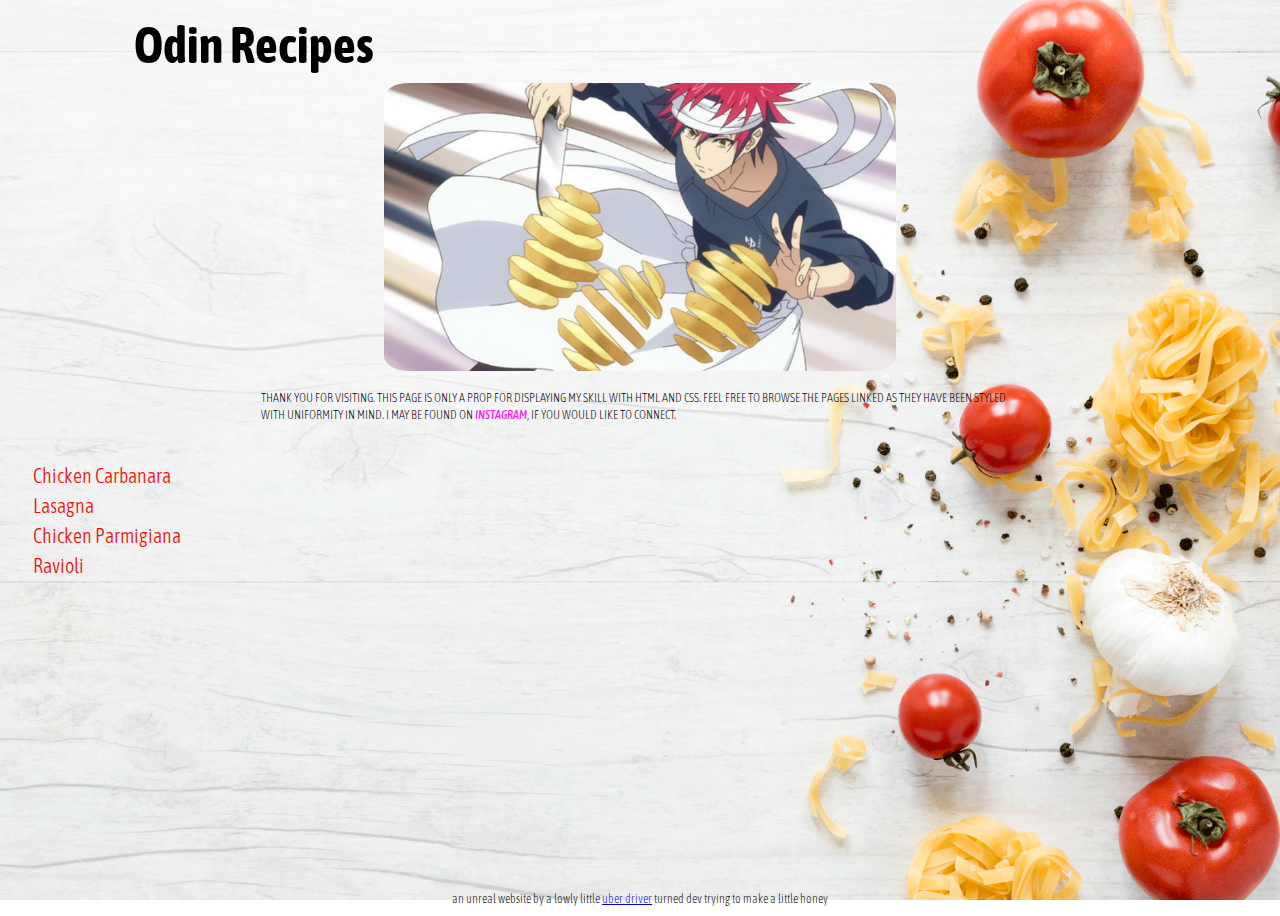
<file: index.html>
<!DOCTYPE html>
<html lang="en">
<head>
    <meta charset="UTF-8">
    <meta name="viewport" content="width=device-width, initial-scale=1.0">
    <link rel="stylesheet" href="./assets/styles.css">
    <link rel="preconnect" href="https://fonts.googleapis.com">
    <link rel="preconnect" href="https://fonts.gstatic.com" crossorigin>
    <link href="https://fonts.googleapis.com/css2?family=Asap+Condensed:ital,wght@0,200;0,300;0,400;0,500;0,600;0,700;0,800;0,900;1,200;1,300;1,400;1,500;1,600;1,700;1,800;1,900&family=Indie+Flower&family=Lilita+One&display=swap" rel="stylesheet">
    <title>odin-recipes</title>
</head>
<body>
    <div class="container">
        <a href="index.html" class="title">Odin Recipes</a>
    </div>                                                     
    <img src="./images/chef.webp" class="chef"/>
    <div class="intro fyc">thank you for visiting. this page is only a prop for displaying my skill with html and css.
        feel free to browse the pages linked as they have been styled with uniformity in mind. I may be found on <a href="https://www.instagram.com/keyscatreflex" class="external social-media" target="_blank">instagram</a>, if you would like to connect.
    </div>
    <!-- style links using css class selectors -->
    <div class="container links">
        <article>
            <ul>
                <li class="carbonara"><a width="256px" height="auto" href="./recipes/cabanara.html">Chicken Carbanara</a></li>
                <li><a class="lasagna" href="./recipes/lasagna.html">Lasagna</a></li>
                <li><a class="parmagiana" href="./recipes/parmigiana.html">Chicken Parmigiana</a></li>
                <li><a class="ravioli" href="./recipes/ravioli.html">Ravioli</a></li>
            </ul>
        </article>
    </div>
</body>
<footer>an unreal website by a lowly little <a href="https://www.instagram.com/keyscatreflex.com" target="_blank">uber driver</a> turned dev trying to make a little honey</footer>
</html>
</file>
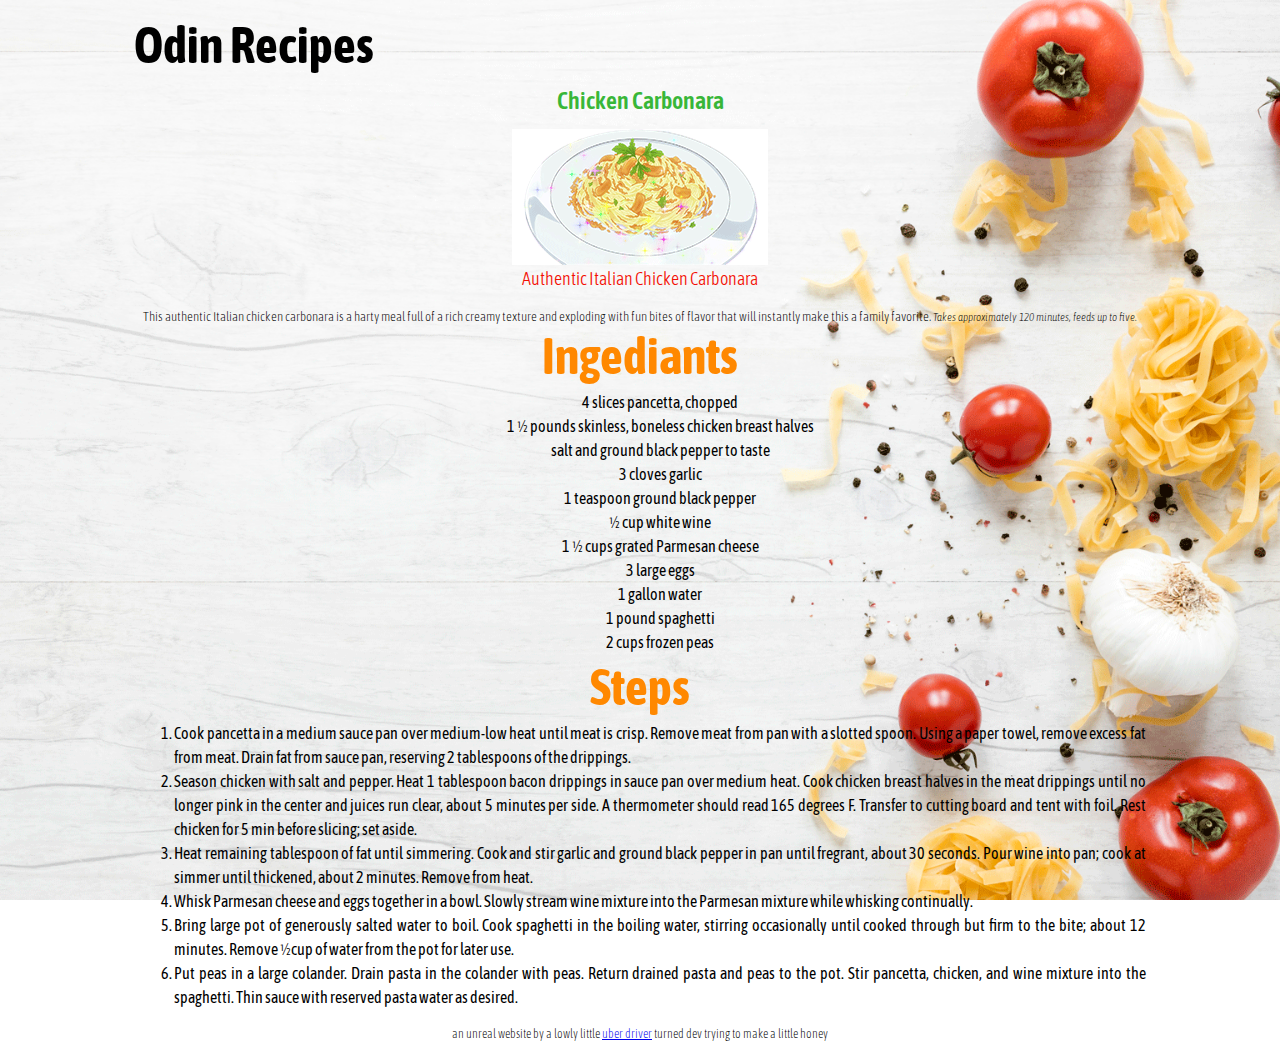
<file: recipes/cabanara.html>
<!DOCTYPE html>
<html lang="en">
<head>
    <meta charset="UTF-8">
    <meta name="viewport" content="width=device-width, initial-scale=1.0">
    <link rel="stylesheet" href="./assets/styles.css">
    <link rel="stylesheet" href="./assets/styles.css">
    <link rel="preconnect" href="https://fonts.googleapis.com">
    <link rel="preconnect" href="https://fonts.gstatic.com" crossorigin>
    <link href="https://fonts.googleapis.com/css2?family=Asap+Condensed:ital,wght@0,200;0,300;0,400;0,500;0,600;0,700;0,800;0,900;1,200;1,300;1,400;1,500;1,600;1,700;1,800;1,900&family=Indie+Flower&family=Lilita+One&display=swap" rel="stylesheet">
    <title>Chicken Carbonara</title>
</head>
<body>
    <div><a class="title" href="../index.html">Odin Recipes</a></div>
    <h1>Chicken Carbonara</h1><!-- Fix Carbonara typo across all linked media -->
    <img src="../recipes/images/hover/carbonara.gif" class="food-image cabanara" alt="a picture of delicious pasta carbonara"><!-- Fix the typos in this media here -->
    <h2>Authentic Italian Chicken Carbonara</h2>
    <section class="description">
        <p>This authentic Italian chicken carbonara is a harty meal full of a rich creamy texture and exploding with fun bites of flavor that will instantly make this a family favorite. <a class="quantity">Takes approximately 120 minutes, feeds up to five.</a></p>
    </section>
    <div">
        <section>
            <h3 class="ingrediants">Ingediants</h3>
            <ul class="ingrediant-list">
                <li>4 slices pancetta, chopped</li>
                <li>1 &frac12; pounds skinless, boneless chicken breast halves</li>
                <li>salt and ground black pepper to taste</li>
                <li>3 cloves garlic</li>
                <li>1 teaspoon ground black pepper</li>
                <li>&frac12; cup white wine</li>
                <li>1 &frac12; cups grated Parmesan cheese</li>
                <li>3 large eggs</li>
                <li>1 gallon water</li>
                <li>1 pound spaghetti</li>
                <li>2 cups frozen peas</li>
            </ul>
            <h3 class="steps">Steps</h3>
                <ol class="step-list">
                <li>Cook pancetta in a medium sauce pan over medium-low heat until meat is crisp. Remove meat from pan with a slotted spoon. Using a paper towel, remove excess fat from meat. Drain fat from sauce pan, reserving 2 tablespoons of the drippings.</li>
                <li>Season chicken with salt and pepper. Heat 1 tablespoon bacon drippings in sauce pan over medium heat. Cook chicken breast halves in the meat drippings until no longer pink in the center and juices run clear, about 5 minutes per side. A thermometer should read 165 degrees F. Transfer to cutting board and tent with foil. Rest chicken for 5 min before slicing; set aside.</li>
                <li>Heat remaining tablespoon of fat until simmering. Cook and stir garlic and ground black pepper in pan until fregrant, about 30 seconds. Pour wine into pan; cook at simmer until thickened, about 2 minutes. Remove from heat.</li>
                <li>Whisk Parmesan cheese and eggs together in a bowl. Slowly stream wine mixture into the Parmesan mixture while whisking continually.</li>
                <li>Bring large pot of generously salted water to boil. Cook spaghetti in the boiling water, stirring occasionally until cooked through but firm to the bite; about 12 minutes. Remove &frac12;cup of water from the pot for later use.</li>
                <li>Put peas in a large colander. Drain pasta in the colander with peas. Return drained pasta and peas to the pot. Stir pancetta, chicken, and wine mixture into the spaghetti. Thin sauce with reserved pasta water as desired. </li>
            </ol>
        </section>
    </div>
</body>
<footer>an unreal website by a lowly little <a href="https://www.instagram.com/keyscatreflex">uber driver</a> turned dev trying to make a little honey</footer>
</html>
</file>
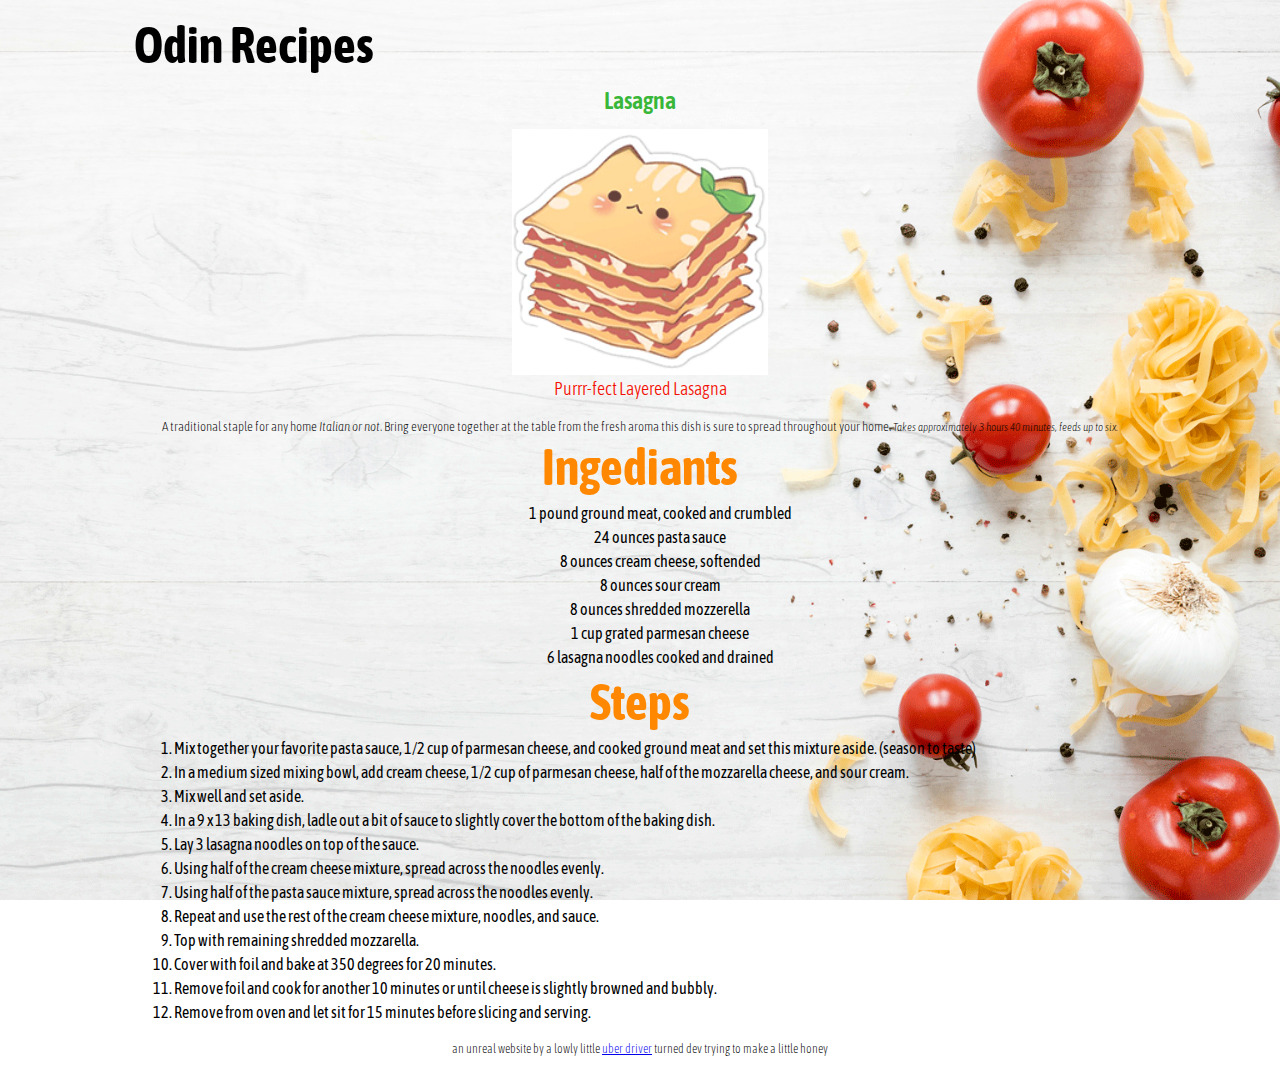
<file: recipes/lasagna.html>
<!DOCTYPE html>
<html lang="en">
<head>
    <meta charset="UTF-8">
    <meta name="viewport" content="width=device-width, initial-scale=1.0">
    <link rel="stylesheet" href="./assets/styles.css">
    <link rel="stylesheet" href="./assets/styles.css">
    <link rel="preconnect" href="https://fonts.googleapis.com">
    <link rel="preconnect" href="https://fonts.gstatic.com" crossorigin>
    <link href="https://fonts.googleapis.com/css2?family=Asap+Condensed:ital,wght@0,200;0,300;0,400;0,500;0,600;0,700;0,800;0,900;1,200;1,300;1,400;1,500;1,600;1,700;1,800;1,900&family=Indie+Flower&family=Lilita+One&display=swap" rel="stylesheet">
    <title>lasagna</title>
</head>
<body>
    <div><a class="title" href="../index.html">Odin Recipes</a></div>
    <h1>Lasagna</h1>
    <img src="../recipes/images/hover/lasagna.gif" class="food-image lasagna" alt="an image of one serving of fancy lasagna decorated like a cat">
    <h2>Purrr-fect Layered Lasagna</h2>
    <section class="description">
        <p>A traditional staple for any home <em>Italian or not</em>. Bring everyone together at the table from the fresh aroma this dish is sure to spread throughout your home. <a class="quantity">Takes approximately 3 hours 40 minutes, feeds up to six.</a></p>
    </section>
    <section>
        <h3 class="ingrediants">Ingediants</h3>
        <ul class="ingrediant-list">
            <li>1 pound ground meat, cooked and crumbled</li>
            <li>24 ounces pasta sauce</li>
            <li>8 ounces cream cheese, softended</li>
            <li>8 ounces sour cream</li>
            <li>8 ounces shredded mozzerella</li>
            <li>1 cup grated parmesan cheese</li>
            <li>6 lasagna noodles cooked and drained</li>
        </ul>
        <h3 class="steps">Steps</h3>
        <ol class="step-list">
            <li>Mix together your favorite pasta sauce, 1/2 cup of parmesan cheese, and cooked ground meat and set this mixture aside. (season to taste)</li>
            <li>In a medium sized mixing bowl, add cream cheese, 1/2 cup of parmesan cheese, half of the mozzarella cheese, and sour cream.</li>
            <li>Mix well and set aside.</li>
            <li>In a 9 x 13 baking dish, ladle out a bit of sauce to slightly cover the bottom of the baking dish.</li>
            <li>Lay 3 lasagna noodles on top of the sauce.</li>
            <li>Using half of the cream cheese mixture, spread across the noodles evenly.</li>
            <li>Using half of the pasta sauce mixture, spread across the noodles evenly.</li>
            <li>Repeat and use the rest of the cream cheese mixture, noodles, and sauce.</li>
            <li>Top with remaining shredded mozzarella.</li>
            <li>Cover with foil and bake at 350 degrees for 20 minutes.</li>
            <li>Remove foil and cook for another 10 minutes or until cheese is slightly browned and bubbly.</li>
            <li>Remove from oven and let sit for 15 minutes before slicing and serving.</li>
        </ol>
    </section>
</body>
<footer>an unreal website by a lowly little <a href="https://www.instagram.com/keyscatreflex">uber driver</a> turned dev trying to make a little honey</footer>
</html>
</file>
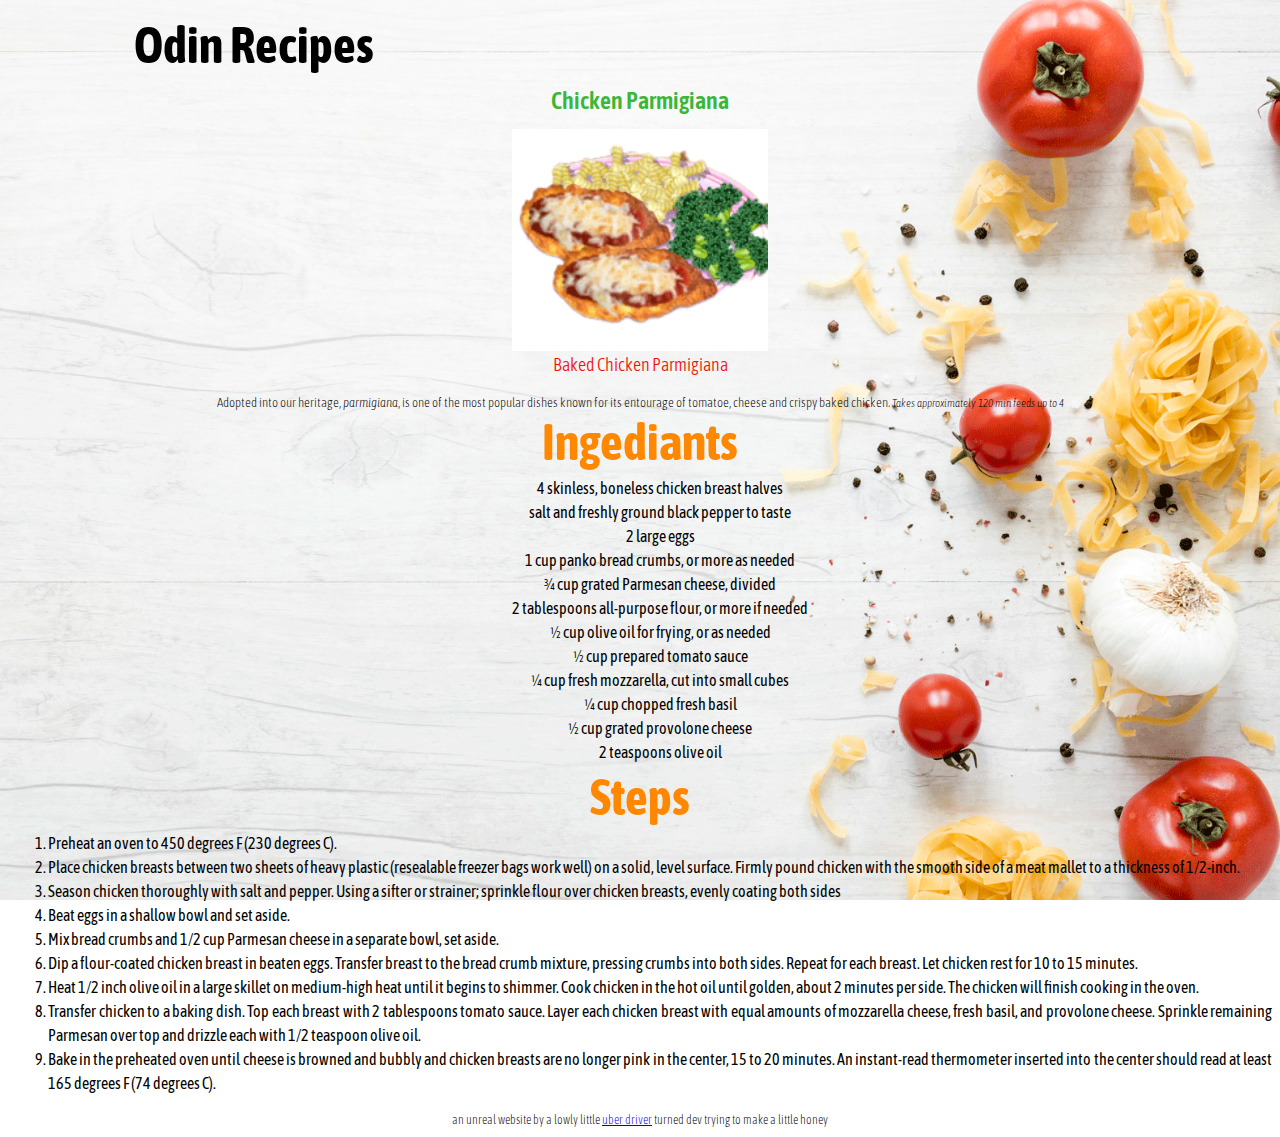
<file: recipes/parmigiana.html>
<!DOCTYPE html>
<html lang="en">
<head>
    <meta charset="UTF-8">
    <meta name="viewport" content="width=device-width, initial-scale=1.0">
    <link rel="stylesheet" href="./assets/styles.css">
    <link rel="stylesheet" href="./assets/styles.css">
    <link rel="preconnect" href="https://fonts.googleapis.com">
    <link rel="preconnect" href="https://fonts.gstatic.com" crossorigin>
    <link href="https://fonts.googleapis.com/css2?family=Asap+Condensed:ital,wght@0,200;0,300;0,400;0,500;0,600;0,700;0,800;0,900;1,200;1,300;1,400;1,500;1,600;1,700;1,800;1,900&family=Indie+Flower&family=Lilita+One&display=swap" rel="stylesheet">
    <title>Chicken Parmigiana</title>
</head>
<body>
    <div><a class="title" href="../index.html">Odin Recipes</a></div>
    <h1>Chicken Parmigiana</h1>
    <img src="../recipes/images/hover/parmagiana.gif" class="food-image parmigiana" alt="an image of a plate of chicken parmigiana covered in marinara and cheese, served next to broccoli">
    <h2>Baked Chicken Parmigiana</h2>
    <section class="description">
        <p>Adopted into our heritage, <em>parmigiana</em>, is one of the most popular dishes known for its entourage of tomatoe, cheese and crispy baked chicken. <a class= "quantity">Takes approximately 120 min feeds up to 4 </a></p>
    </section>
    <section>
        <h3 class="ingrediants">Ingediants</h3>
        <ul class="ingrediant-list">
            <li>4 skinless, boneless chicken breast halves            </li>
            <li>salt and freshly ground black pepper to taste</li>
            <li>2 large eggs</li>
            <li>1 cup panko bread crumbs, or more as needed</li>
            <li>&frac34; cup grated Parmesan cheese, divided</li>
            <li>2 tablespoons all-purpose flour, or more if needed</li>
            <li>&frac12; cup olive oil for frying, or as needed</li>
            <li>&frac12; cup prepared tomato sauce</li>
            <li>&frac14; cup fresh mozzarella, cut into small cubes</li>
            <li>&frac14; cup chopped fresh basil</li>
            <li>&frac12;  cup grated provolone cheese</li>
            <li>2 teaspoons olive oil</li>
        </ul>
        <h3 class="steps">Steps</h3>
        <ol calss="step-list">
            <li>Preheat an oven to 450 degrees F (230 degrees C).</li>
            <li>Place chicken breasts between two sheets of heavy plastic (resealable freezer bags work well) on a solid, level surface. Firmly pound chicken with the smooth side of a meat mallet to a thickness of 1/2-inch.</li>
            <li>Season chicken thoroughly with salt and pepper. Using a sifter or strainer; sprinkle flour over chicken breasts, evenly coating both sides</li>
            <li>Beat eggs in a shallow bowl and set aside.</li>
            <li>Mix bread crumbs and 1/2 cup Parmesan cheese in a separate bowl, set aside.</li>
            <li>Dip a flour-coated chicken breast in beaten eggs. Transfer breast to the bread crumb mixture, pressing crumbs into both sides. Repeat for each breast. Let chicken rest for 10 to 15 minutes.</li>
            <li>Heat 1/2 inch olive oil in a large skillet on medium-high heat until it begins to shimmer. Cook chicken in the hot oil until golden, about 2 minutes per side. The chicken will finish cooking in the oven.</li>
            <li>Transfer chicken to a baking dish. Top each breast with 2 tablespoons tomato sauce. Layer each chicken breast with equal amounts of mozzarella cheese, fresh basil, and provolone cheese. Sprinkle remaining Parmesan over top and drizzle each with 1/2 teaspoon olive oil.</li>
            <li>Bake in the preheated oven until cheese is browned and bubbly and chicken breasts are no longer pink in the center, 15 to 20 minutes. An instant-read thermometer inserted into the center should read at least 165 degrees F (74 degrees C).</li>
        </ol>
    </section>
</body>
<footer>an unreal website by a lowly little <a href="https://www.instagram.com/keyscatreflex">uber driver</a> turned dev trying to make a little honey</footer>
</html>
</file>
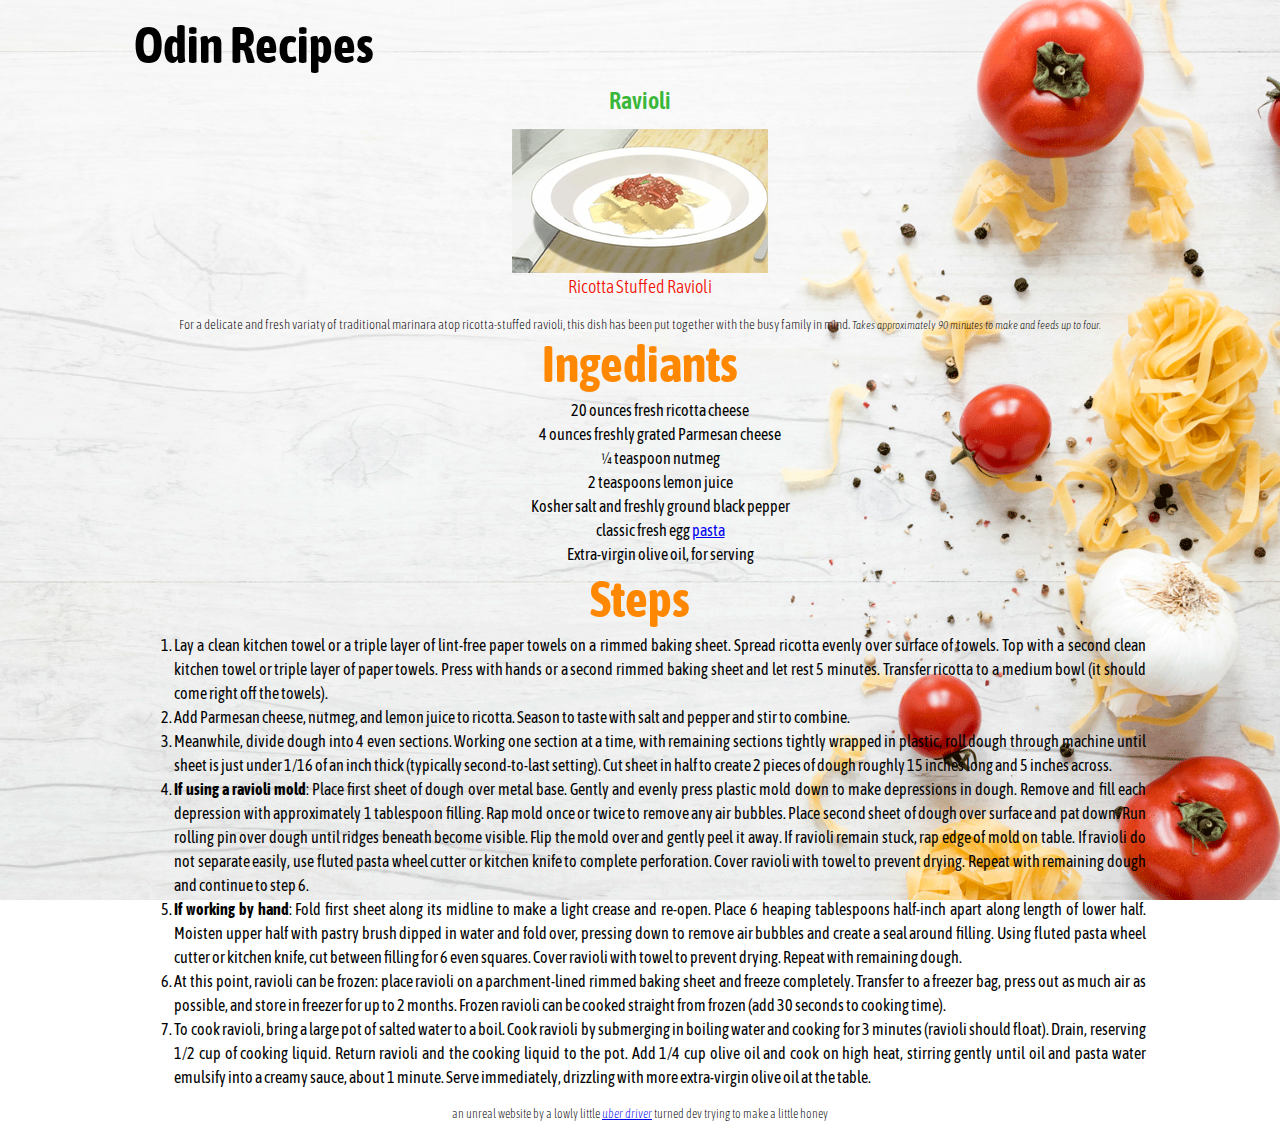
<file: recipes/ravioli.html>
<!DOCTYPE html>
<html lang="en">
<head>
    <meta charset="UTF-8">
    <meta name="viewport" content="width=device-width, initial-scale=1.0">
    <link rel="stylesheet" href="./assets/styles.css">
    <link rel="stylesheet" href="./assets/styles.css">
    <link rel="preconnect" href="https://fonts.googleapis.com">
    <link rel="preconnect" href="https://fonts.gstatic.com" crossorigin>
    <link href="https://fonts.googleapis.com/css2?family=Asap+Condensed:ital,wght@0,200;0,300;0,400;0,500;0,600;0,700;0,800;0,900;1,200;1,300;1,400;1,500;1,600;1,700;1,800;1,900&family=Indie+Flower&family=Lilita+One&display=swap" rel="stylesheet">
    <title>Ravioli</title>
</head>
<body>
    <div><a class="title" href="../index.html">Odin Recipes</a></div>
    <h1>Ravioli</h1>
    <img src="../recipes/images/hover/ravioli.gif" class="food-image ravioli" alt="an image of a plate of ravioli">
    <h2>Ricotta Stuffed Ravioli</h2>
    <section class="description">
        <p>For a delicate and fresh variaty of traditional marinara atop ricotta-stuffed ravioli, this dish has been put together with the busy family in mind. <a class="quantity">Takes approximately 90 minutes to make and feeds up to four.</a></p>
    </section>
    <section>
        <h4 class="ingrediants">Ingediants</h4>
        <ul class="ingrediant-list">
            <li>20 ounces fresh ricotta cheese</li>
            <li>4 ounces freshly grated Parmesan cheese</li>
            <li>&frac14; teaspoon nutmeg</li>
            <li>2 teaspoons lemon juice</li>
            <li>Kosher salt and freshly ground black pepper</li>
            <li>classic fresh egg <a href="https://www.seriouseats.com/fresh-egg-pasta">pasta</a></li>
            <li>Extra-virgin olive oil, for serving</li>
        </ul>
        <h4 class="steps">Steps</h4>
        <ol class="step-list">
            <li>Lay a clean kitchen towel or a triple layer of lint-free paper towels on a rimmed baking sheet. Spread ricotta evenly over surface of towels. Top with a second clean kitchen towel or triple layer of paper towels. Press with hands or a second rimmed baking sheet and let rest 5 minutes. Transfer ricotta to a medium bowl (it should come right off the towels).</li>
            <li>Add Parmesan cheese, nutmeg, and lemon juice to ricotta. Season to taste with salt and pepper and stir to combine.</li>
            <li>Meanwhile, divide dough into 4 even sections. Working one section at a time, with remaining sections tightly wrapped in plastic, roll dough through machine until sheet is just under 1/16 of an inch thick (typically second-to-last setting). Cut sheet in half to create 2 pieces of dough roughly 15 inches long and 5 inches across.</li>
            <li><strong>If using a ravioli mold</strong>: Place first sheet of dough over metal base. Gently and evenly press plastic mold down to make depressions in dough. Remove and fill each depression with approximately 1 tablespoon filling. Rap mold once or twice to remove any air bubbles. Place second sheet of dough over surface and pat down. Run rolling pin over dough until ridges beneath become visible. Flip the mold over and gently peel it away. If ravioli remain stuck, rap edge of mold on table. If ravioli do not separate easily, use fluted pasta wheel cutter or kitchen knife to complete perforation. Cover ravioli with towel to prevent drying. Repeat with remaining dough and continue to step 6.</li>
            <li><strong>If working by hand</strong>: Fold first sheet along its midline to make a light crease and re-open. Place 6 heaping tablespoons half-inch apart along length of lower half. Moisten upper half with pastry brush dipped in water and fold over, pressing down to remove air bubbles and create a seal around filling. Using fluted pasta wheel cutter or kitchen knife, cut between filling for 6 even squares. Cover ravioli with towel to prevent drying. Repeat with remaining dough.</li>
            <li>At this point, ravioli can be frozen: place ravioli on a parchment-lined rimmed baking sheet and freeze completely. Transfer to a freezer bag, press out as much air as possible, and store in freezer for up to 2 months. Frozen ravioli can be cooked straight from frozen (add 30 seconds to cooking time).</li>
            <li>To cook ravioli, bring a large pot of salted water to a boil. Cook ravioli by submerging in boiling water and cooking for 3 minutes (ravioli should float). Drain, reserving 1/2 cup of cooking liquid. Return ravioli and the cooking liquid to the pot. Add 1/4 cup olive oil and cook on high heat, stirring gently until oil and pasta water emulsify into a creamy sauce, about 1 minute. Serve immediately, drizzling with more extra-virgin olive oil at the table.</li>
        </ol>
    </section>
</body>
<footer>an unreal website by a lowly little <a href="https://www.instagram.com/keyscatreflex"><em class=important>uber driver</em></a> turned dev trying to make a little honey</footer>
</html>
</file>
<file: assets/styles.css>
/* This sheet is for the home page */
*{
    line-height: 1.5;
    font-family: 'Asap Condensed', sans-serif;
}
body{
    background: url(../images/background.gif) no-repeat center fixed;
    background-size: cover;
    min-height: 100vh;
    display: flex;
    flex-direction: column;
}

div a.title{
    font-size: 50px;
    font-weight:700;
    margin-top: 0px;
    margin-bottom: 0px;
    margin-left: 5%;
    padding-left:5%;
    text-align: left;
    text-decoration: none;
    color: black;
    display: block;
}
div a.title:hover{
    color:crimson
}
img.chef{
    max-width:512px;
    height:auto;
    display:block;
    margin-left: auto;
    margin-right: auto;
    margin-bottom: 18px;
    border-radius: 5%;
}

.fyc{
    margin-left: 20%;
    margin-right: 20%;

}

ul {
    list-style-type: none;
    margin: 0;
    padding: 0;
    text-decoration: none;
}

/* remove the link decoration from the recipes list and shage their color to black */

li a{
    text-decoration: none;
    color: rgb(243, 15, 3);
    font-weight: 300;
    font-size: 20px;
    margin-left: 25px;
    margin-right: 25px;
}

li a:hover{
    color:rgb(191, 159, 0);
}

article{
    margin-top: 3%;
}

footer{
    font-weight: 100;
    font-size: 12px;
    text-align: center;
    margin-top: auto;
}

.intro{
    text-transform: uppercase;
    font-size: 11.5px;
    font-weight: 100;
    
}
.external{
    text-decoration: none;
}

.external.social-media{
    font-weight: 500;
    font-style: italic;
}



.external{
    color:rgb(248, 26, 248);
}
.external:hover{
    color: rgb(247, 88, 88);
}

.external:visited{
    color: rgb(240, 8, 47);
}

/* .carbonara:hover::after{ 
    display:block;
    content: url(../recipes/images/hover/carbonara.gif);
    float:initial;
}*/
</file>
<file: recipes/assets/styles.css>
/* This sheet is for recipes */

*{
    line-height: 1.5;
    font-family: 'Asap Condensed', sans-serif;
}

img{
    width: 256px;
    height: auto;
    display:block;
    margin-left: auto;
    margin-right: auto;
}

body{
    background: url(../../images/background.gif) no-repeat center fixed;
    background-size: cover;
    text-align: center;
}

/* change the h1 tag to a div with an appropriate class selector and style appropriately */

div a.title{
    font-size: 50px;
    font-weight:700;
    margin-top: 0px;
    margin-bottom: 0px;
    margin-left: 5%;
    padding-left: 5%;
    text-decoration: none;
    color: black;
    display: block;
    text-align: left;
}
div a.title:hover{
    color: wheat;
}

h1{
    font-weight: 600;
    font-size: 24px;
    margin-top: 0;
    margin-bottom: 0;
    color:rgba(3, 165, 3, 0.788);

}


.lasagna{
    margin-bottom:-80px
}

.ravioli{
    margin-bottom: -10px;
}

.food-image, .ravioli{
    margin-bottom: -15px;
    margin-top: 10px;
}

h2{
    color: rgb(243, 15, 3);
    font-weight: 300;
    font-size: 18px;

}

.description p{
    text-align: justify;
    font-weight: lighter;
    font-size: 13px;
}

.quantity{
    font-size: 11px;
    font-style: oblique;
}

.description p{
    text-align: center;
}

ol li{
    overflow-wrap: normal;
    text-align: justify;
}

ul, ol{
    text-overflow: inherit;
}

.ingrediants, .steps{
    color: rgb(255, 136, 0);
    font-size: 50px;
    margin-top: -20px;
    margin-bottom: -20px;
}

footer{
    font-weight: 100;
    font-size: 12px;

}

.ingrediant-list{
    list-style-type: none;
}
.step-list{
    margin-left: 10%;
    margin-right: 10%;

}
</file>
